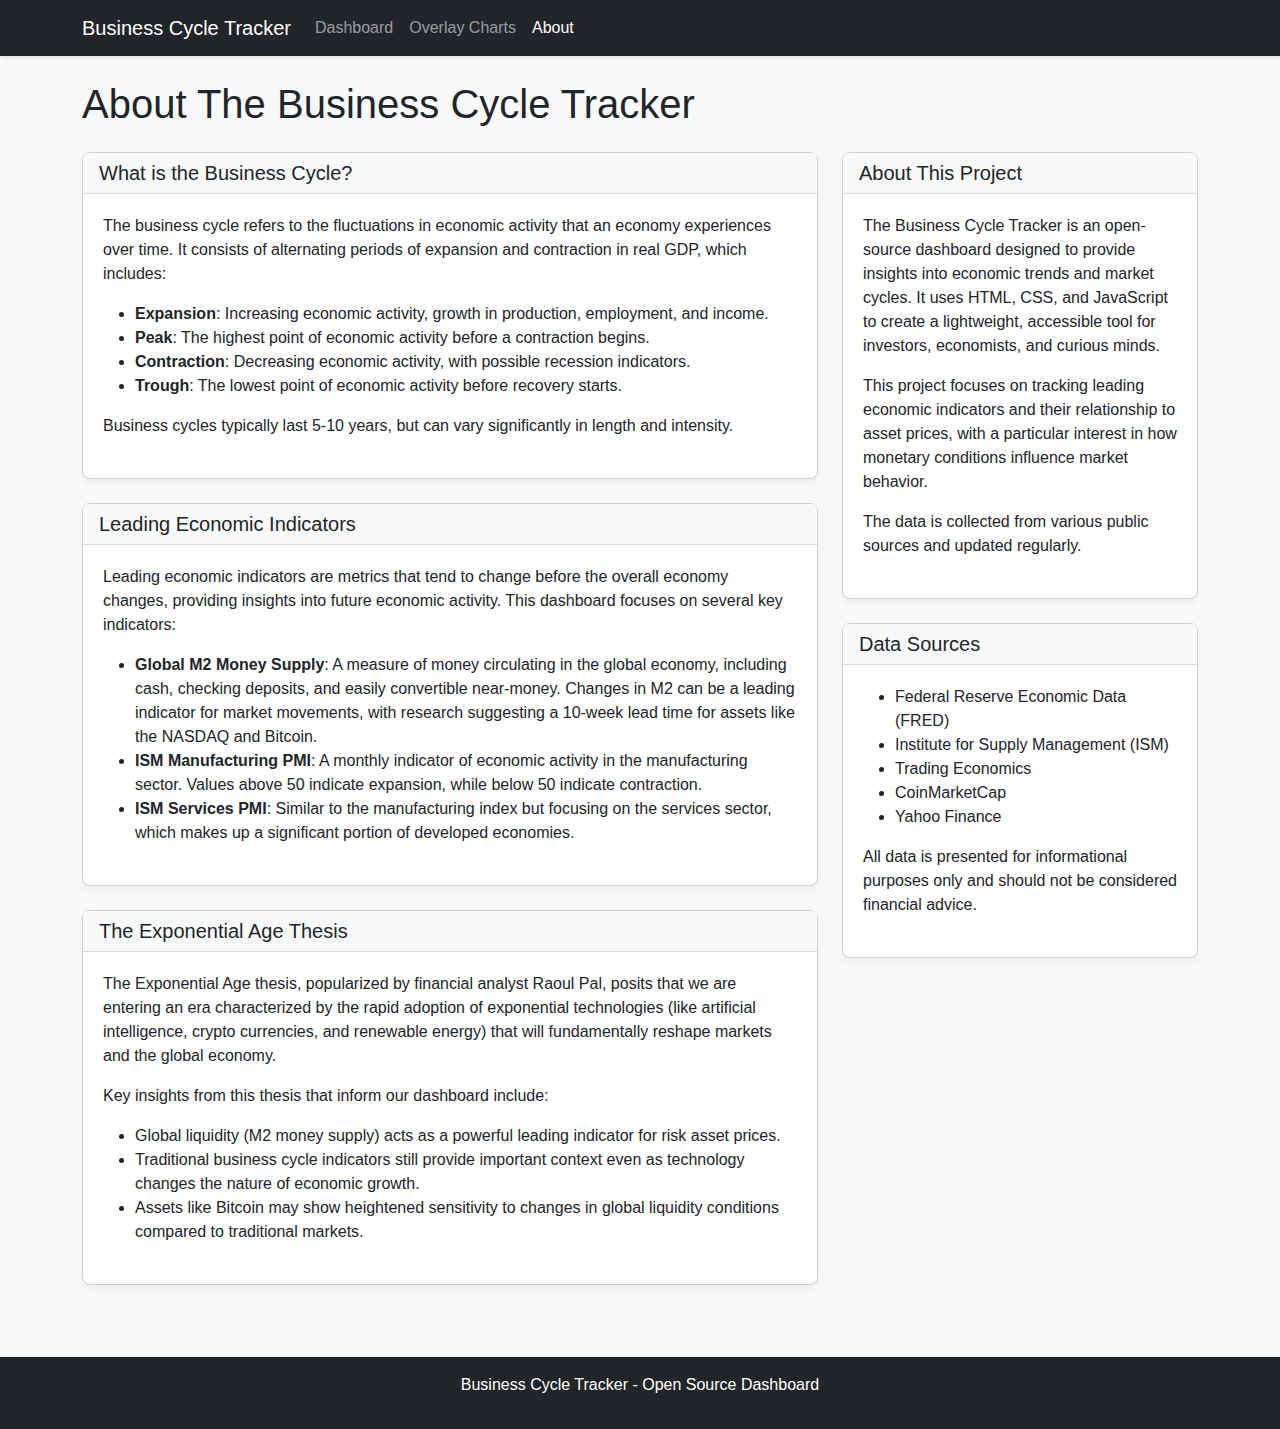
<file: about.html>
<!DOCTYPE html>
<html lang="en">
  <head>
    <meta charset="UTF-8" />
    <meta name="viewport" content="width=device-width, initial-scale=1.0" />
    <title>About - Business Cycle Tracker</title>
    <link
      rel="stylesheet"
      href="https://cdn.jsdelivr.net/npm/bootstrap@5.2.3/dist/css/bootstrap.min.css"
    />
    <link rel="stylesheet" href="css/styles.css" />
  </head>
  <body>
    <nav class="navbar navbar-expand-lg navbar-dark bg-dark">
      <div class="container">
        <a class="navbar-brand" href="#">Business Cycle Tracker</a>
        <button
          class="navbar-toggler"
          type="button"
          data-bs-toggle="collapse"
          data-bs-target="#navbarNav"
        >
          <span class="navbar-toggler-icon"></span>
        </button>
        <div class="collapse navbar-collapse" id="navbarNav">
          <ul class="navbar-nav">
            <li class="nav-item">
              <a class="nav-link" href="index.html">Dashboard</a>
            </li>
            <li class="nav-item">
              <a class="nav-link" href="overlay.html">Overlay Charts</a>
            </li>
            <li class="nav-item">
              <a class="nav-link active" href="about.html">About</a>
            </li>
          </ul>
        </div>
      </div>
    </nav>

    <div class="container mt-4">
      <h1>About The Business Cycle Tracker</h1>

      <div class="row mt-4">
        <div class="col-lg-8">
          <div class="card mb-4">
            <div class="card-header">
              <h5>What is the Business Cycle?</h5>
            </div>
            <div class="card-body">
              <p>
                The business cycle refers to the fluctuations in economic
                activity that an economy experiences over time. It consists of
                alternating periods of expansion and contraction in real GDP,
                which includes:
              </p>
              <ul>
                <li>
                  <strong>Expansion</strong>: Increasing economic activity,
                  growth in production, employment, and income.
                </li>
                <li>
                  <strong>Peak</strong>: The highest point of economic activity
                  before a contraction begins.
                </li>
                <li>
                  <strong>Contraction</strong>: Decreasing economic activity,
                  with possible recession indicators.
                </li>
                <li>
                  <strong>Trough</strong>: The lowest point of economic activity
                  before recovery starts.
                </li>
              </ul>
              <p>
                Business cycles typically last 5-10 years, but can vary
                significantly in length and intensity.
              </p>
            </div>
          </div>

          <div class="card mb-4">
            <div class="card-header">
              <h5>Leading Economic Indicators</h5>
            </div>
            <div class="card-body">
              <p>
                Leading economic indicators are metrics that tend to change
                before the overall economy changes, providing insights into
                future economic activity. This dashboard focuses on several key
                indicators:
              </p>
              <ul>
                <li>
                  <strong>Global M2 Money Supply</strong>: A measure of money
                  circulating in the global economy, including cash, checking
                  deposits, and easily convertible near-money. Changes in M2 can
                  be a leading indicator for market movements, with research
                  suggesting a 10-week lead time for assets like the NASDAQ and
                  Bitcoin.
                </li>
                <li>
                  <strong>ISM Manufacturing PMI</strong>: A monthly indicator of
                  economic activity in the manufacturing sector. Values above 50
                  indicate expansion, while below 50 indicate contraction.
                </li>
                <li>
                  <strong>ISM Services PMI</strong>: Similar to the
                  manufacturing index but focusing on the services sector, which
                  makes up a significant portion of developed economies.
                </li>
              </ul>
            </div>
          </div>

          <div class="card mb-4">
            <div class="card-header">
              <h5>The Exponential Age Thesis</h5>
            </div>
            <div class="card-body">
              <p>
                The Exponential Age thesis, popularized by financial analyst
                Raoul Pal, posits that we are entering an era characterized by
                the rapid adoption of exponential technologies (like artificial
                intelligence, crypto currencies, and renewable energy) that will
                fundamentally reshape markets and the global economy.
              </p>
              <p>
                Key insights from this thesis that inform our dashboard include:
              </p>
              <ul>
                <li>
                  Global liquidity (M2 money supply) acts as a powerful leading
                  indicator for risk asset prices.
                </li>
                <li>
                  Traditional business cycle indicators still provide important
                  context even as technology changes the nature of economic
                  growth.
                </li>
                <li>
                  Assets like Bitcoin may show heightened sensitivity to changes
                  in global liquidity conditions compared to traditional
                  markets.
                </li>
              </ul>
            </div>
          </div>
        </div>

        <div class="col-lg-4">
          <div class="card mb-4">
            <div class="card-header">
              <h5>About This Project</h5>
            </div>
            <div class="card-body">
              <p>
                The Business Cycle Tracker is an open-source dashboard designed
                to provide insights into economic trends and market cycles. It
                uses HTML, CSS, and JavaScript to create a lightweight,
                accessible tool for investors, economists, and curious minds.
              </p>
              <p>
                This project focuses on tracking leading economic indicators and
                their relationship to asset prices, with a particular interest
                in how monetary conditions influence market behavior.
              </p>
              <p>
                The data is collected from various public sources and updated
                regularly.
              </p>
            </div>
          </div>

          <div class="card mb-4">
            <div class="card-header">
              <h5>Data Sources</h5>
            </div>
            <div class="card-body">
              <ul>
                <li>Federal Reserve Economic Data (FRED)</li>
                <li>Institute for Supply Management (ISM)</li>
                <li>Trading Economics</li>
                <li>CoinMarketCap</li>
                <li>Yahoo Finance</li>
              </ul>
              <p class="mt-3">
                All data is presented for informational purposes only and should
                not be considered financial advice.
              </p>
            </div>
          </div>
        </div>
      </div>
    </div>

    <footer class="bg-dark text-white text-center p-3 mt-5">
      <p>Business Cycle Tracker - Open Source Dashboard</p>
    </footer>

    <script src="https://cdn.jsdelivr.net/npm/bootstrap@5.2.3/dist/js/bootstrap.bundle.min.js"></script>
  </body>
</html>
</file>
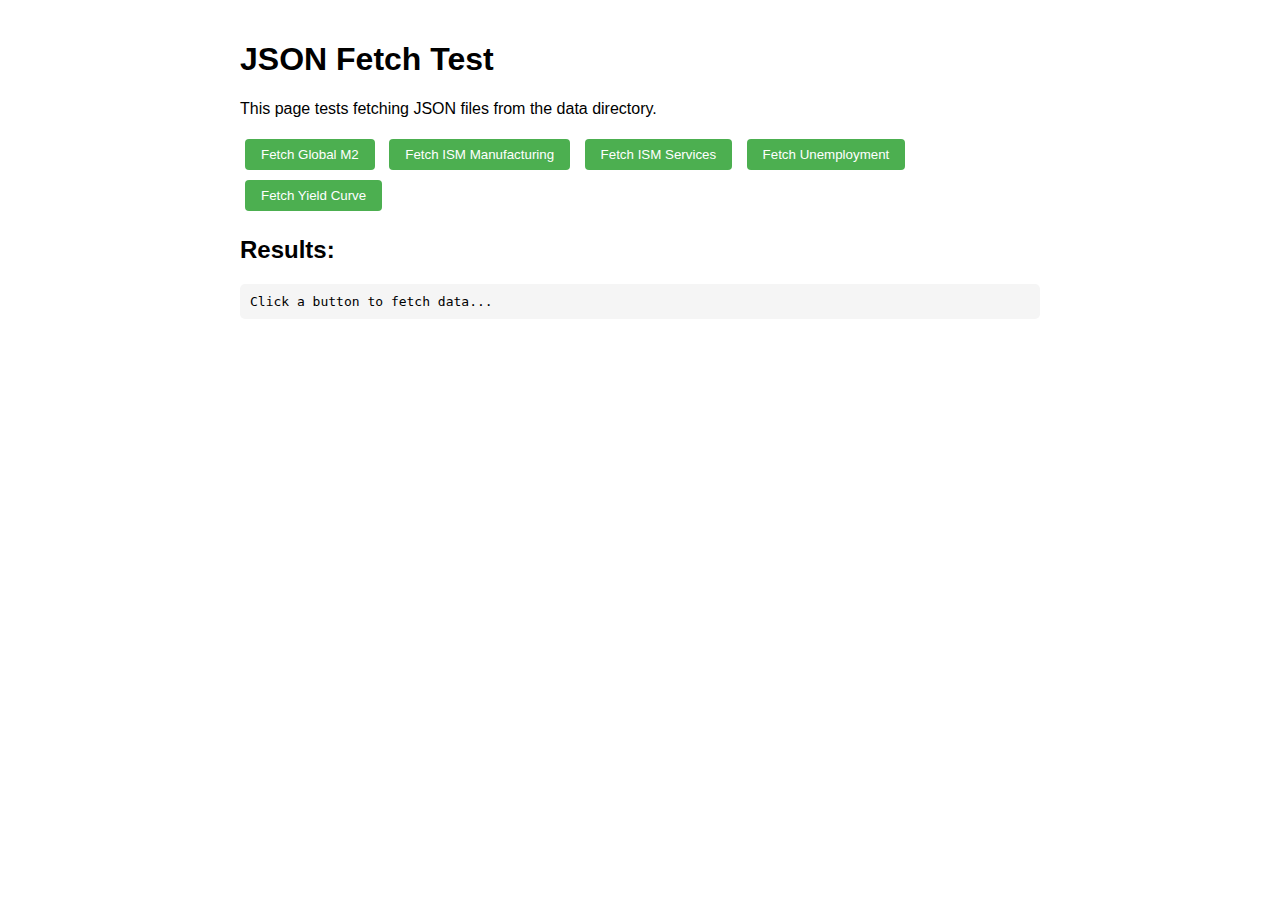
<file: test-fetch.html>
<!DOCTYPE html>
<html lang="en">
  <head>
    <meta charset="UTF-8" />
    <meta name="viewport" content="width=device-width, initial-scale=1.0" />
    <title>JSON Fetch Test</title>
    <style>
      body {
        font-family: Arial, sans-serif;
        max-width: 800px;
        margin: 0 auto;
        padding: 20px;
      }
      pre {
        background-color: #f5f5f5;
        padding: 10px;
        border-radius: 5px;
        overflow: auto;
      }
      button {
        padding: 8px 16px;
        margin: 5px;
        background-color: #4caf50;
        color: white;
        border: none;
        border-radius: 4px;
        cursor: pointer;
      }
      button:hover {
        background-color: #45a049;
      }
    </style>
  </head>
  <body>
    <h1>JSON Fetch Test</h1>
    <p>This page tests fetching JSON files from the data directory.</p>

    <div>
      <button onclick="fetchData('global_m2.json')">Fetch Global M2</button>
      <button onclick="fetchData('ism_manufacturing.json')">
        Fetch ISM Manufacturing
      </button>
      <button onclick="fetchData('ism_services.json')">
        Fetch ISM Services
      </button>
      <button onclick="fetchData('unemployment_rate.json')">
        Fetch Unemployment
      </button>
      <button onclick="fetchData('yield_curve.json')">Fetch Yield Curve</button>
    </div>

    <h2 id="result-title">Results:</h2>
    <pre id="result">Click a button to fetch data...</pre>

    <script>
      function fetchData(fileName) {
        document.getElementById(
          "result-title"
        ).textContent = `Results for ${fileName}:`;
        document.getElementById("result").textContent = "Loading...";

        fetch(`data/${fileName}`)
          .then((response) => {
            if (!response.ok) {
              throw new Error(`HTTP error! Status: ${response.status}`);
            }
            return response.json();
          })
          .then((data) => {
            // Display first 5 items and count
            const sample = data.slice(0, 5);
            const result = {
              totalItems: data.length,
              firstFiveItems: sample,
            };
            document.getElementById("result").textContent = JSON.stringify(
              result,
              null,
              2
            );
          })
          .catch((error) => {
            document.getElementById(
              "result"
            ).textContent = `Error fetching data: ${error.message}`;
          });
      }
    </script>
  </body>
</html>
</file>
<file: css/styles.css>
/* Main Styles for Business Cycle Tracker */

body {
    font-family: 'Segoe UI', Tahoma, Geneva, Verdana, sans-serif;
    background-color: #f8f9fa;
    color: #212529;
}

.navbar {
    box-shadow: 0 2px 4px rgba(0, 0, 0, 0.1);
}

.card {
    border-radius: 8px;
    box-shadow: 0 4px 6px rgba(0, 0, 0, 0.05);
    margin-bottom: 20px;
    transition: transform 0.2s ease-in-out;
}

.card:hover {
    transform: translateY(-5px);
    box-shadow: 0 6px 12px rgba(0, 0, 0, 0.1);
}

.card-header {
    font-weight: 600;
    border-bottom: 1px solid rgba(0, 0, 0, 0.125);
    background-color: #f8f9fa;
}

.card-header h5 {
    margin-bottom: 0;
}

canvas {
    width: 100% !important;
    height: 100% !important;
}

/* Set a fixed height for chart containers */
#m2Chart, #ismChart, #bitcoinChart, #nasdaqChart, 
#bitcoinYoYChart, #nasdaqYoYChart, #yieldCurveChart, #unemploymentChart {
    height: 300px !important;
}

/* Set a reasonable height for the overlay charts */
#overlayChart {
    height: 400px !important;
    width: 100% !important;
    display: block !important;
    min-height: 400px;
}

#correlationChart {
    height: 280px !important;
    width: 100% !important;
    display: block !important;
    min-height: 250px;
}

footer {
    margin-top: 50px;
}

/* Chart container styling */
.chart-container {
    position: relative;
    height: 350px;
    width: 100%;
    margin-bottom: 20px;
}

.correlation-chart-container .chart-container {
    height: 250px;
}

/* Card body spacing for charts */
.card-body {
    padding: 1.25rem 1.25rem 1.5rem;
}

/* Form controls */
.form-select, .form-control {
    border-radius: 6px;
    padding: 8px 12px;
}

.btn-primary {
    background-color: #0d6efd;
    border-color: #0d6efd;
    padding: 8px 16px;
    border-radius: 6px;
    transition: all 0.2s ease-in-out;
}

.btn-primary:hover {
    background-color: #0b5ed7;
    border-color: #0a58ca;
    transform: translateY(-2px);
}

/* Tooltip customization */
.chart-tooltip {
    background-color: rgba(0, 0, 0, 0.8);
    color: white;
    padding: 8px 12px;
    border-radius: 4px;
    font-size: 14px;
}

/* Custom chart label styling */
.chart-label {
    font-weight: 600;
    font-size: 14px;
}

/* Responsive adjustments */
@media (max-width: 768px) {
    .container {
        padding: 0 15px;
    }
    
    .card {
        margin-bottom: 15px;
    }
    
    h1 {
        font-size: 1.8rem;
    }
    
    #overlayChart {
        height: 300px !important;
    }
    
    #correlationChart {
        height: 250px !important;
    }
}

/* Range slider styling */
.form-range::-webkit-slider-thumb {
    background: #0d6efd;
}

.form-range::-moz-range-thumb {
    background: #0d6efd;
}

/* Time shift value display */
#timeShiftValue {
    font-weight: 600;
    margin-top: 5px;
    color: #0d6efd;
}

/* Card for correlation chart - ensure it has enough vertical space */
.card-body.correlation-chart-container {
    min-height: 300px;
}

/* Styles for the multi-metric overlay chart */
.metric-item {
    padding: 8px;
    border-radius: 6px;
    transition: background-color 0.2s;
}

.metric-item:hover {
    background-color: rgba(0, 0, 0, 0.03);
}

.metric-checkbox {
    cursor: pointer;
}

.metric-timeshift {
    cursor: pointer;
}

.timeshift-value {
    font-size: 0.8rem;
    padding: 5px 8px;
}

/* Add some color indicators for each metric */
.metric-color-indicator {
    display: inline-block;
    width: 12px;
    height: 12px;
    border-radius: 50%;
    margin-right: 5px;
}

/* Define colors for each metric */
.metric-color-global_m2 {
    background-color: rgba(255, 99, 132, 1);
}

.metric-color-ism_manufacturing {
    background-color: rgba(54, 162, 235, 1);
}

.metric-color-ism_services {
    background-color: rgba(255, 159, 64, 1);
}

.metric-color-yield_curve {
    background-color: rgba(75, 192, 192, 1);
}

.metric-color-unemployment {
    background-color: rgba(153, 102, 255, 1);
}

/* Economic events indicators */
.event-indicator {
    display: inline-block;
    width: 20px;
    height: 20px;
    border-radius: 4px;
}

.event-recession {
    background-color: rgba(220, 53, 69, 0.15);
}

.event-crisis {
    background-color: rgba(220, 53, 69, 0.25);
}

.event-policy {
    background-color: rgba(40, 167, 69, 0.15);
}

.event-market {
    background-color: rgba(255, 193, 7, 0.15);
}

/* Make event text labels in chart more visible */
.chartjs-plugin-annotation-label {
    font-weight: bold !important;
    text-shadow: 1px 1px 2px rgba(255, 255, 255, 0.7) !important;
}
</file>
